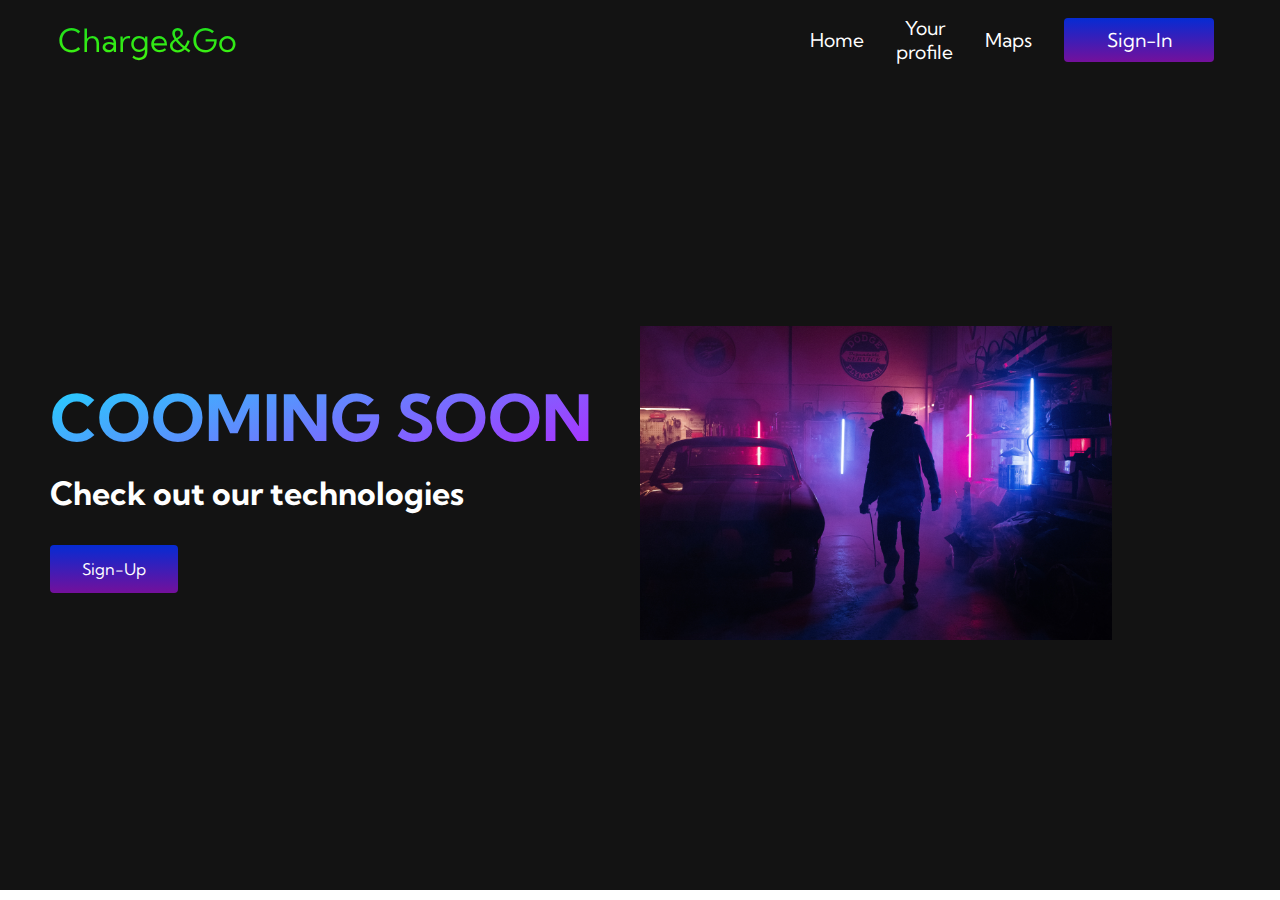
<file: tech.html>
<!DOCTYPE html>
<html lang="en">
  <head>
    <meta charset="UTF-8" />
    <meta name="viewport" content="width=device-width, initial-scale=1.0" />
    <title>Charge&Go</title>
    <link rel="stylesheet" href="./css/styles.css" />
    <link
      rel="stylesheet"
      href="https://use.fontawesome.com/releases/v5.14.0/css/all.css"
      integrity="sha384-HzLeBuhoNPvSl5KYnjx0BT+WB0QEEqLprO+NBkkk5gbc67FTaL7XIGa2w1L0Xbgc"
      crossorigin="anonymous"
    />
    <link
      href="https://fonts.googleapis.com/css2?family=Kumbh+Sans:wght@400;700&display=swap"
      rel="stylesheet"
    />
  </head>
  <body>
    <nav class="navbar">
      <div class="navbar__container">
        <a href="/" id="navbar__logo"><i class="fas fa-gem"></i>Charge&Go</a>
        <div class="navbar__toggle" id="mobile-menu">
          <span class="bar"></span> <span class="bar"></span>
          <span class="bar"></span>
        </div>
        <ul class="navbar__menu">
          <li class="navbar__item">
            <a href="/" class="navbar__links">Home</a>
          </li>
          <li class="navbar__item">
            <a href="/tech" class="navbar__links">Your profile</a>
          </li>
          <li class="navbar__item">
            <a href="https://www.google.com/maps" class="navbar__links">Maps</a>
          </li>
          <li class="navbar__btn">
            <a href="/sign-up" class="button">Sign-In</a>
          </li>
        </ul>
      </div>
    </nav>
    <div class="main">
      <div class="main__container">
        <div class="main__content">
          <h1>COOMING SOON</h1>
          <p>Check out our technologies</p>
          <button class="main__btn"><a href="/tech.html">Sign-Up</a></button>
        </div>
        <div class="main__img-container">
          <img id="main__img" src="./images/pic8.jpg" />
        </div>
      </div>
    </div>

    <script src="./js/app.js"></script>
  </body>
</html>
</file>
<file: css/styles.css>
* {
  box-sizing: border-box;
  margin: 0;
  padding: 0;
  font-family: "Kumbh Sans", sans-serif;
}

.navbar {
  background: #131313;
  height: 80px;
  display: flex;
  justify-content: center;
  align-items: center;
  font-size: 1.2rem;
  position: sticky;
  top: 0;
  z-index: 999;
}

.navbar__container {
  display: flex;
  justify-content: space-between;
  height: 80px;
  z-index: 1;
  width: 100%;
  max-width: 1300px;
  margin-right: auto;
  margin-left: auto;
  padding-right: 50px;
  padding-left: 50px;
}

#navbar__logo {
  background-color: #68e483;
  background-image: linear-gradient(to top, #56ff08 0%, #05d127 100%);
  background-size: 100%;
  -webkit-background-clip: text;
  -moz-background-clip: text;
  -webkit-text-fill-color: transparent;
  -moz-text-fill-color: transparent;
  display: flex;
  align-items: center;
  cursor: pointer;
  text-decoration: none;
  font-size: 2rem;
}

.fa-gem {
  margin-right: 0.5rem;
}

.navbar__menu {
  display: flex;
  align-items: center;
  list-style: none;
  text-align: center;
}

.navbar__item {
  height: 80px;
}

.navbar__links {
  color: #fff;
  display: flex;
  align-items: center;
  justify-content: center;
  text-decoration: none;
  padding: 0 1rem;
  height: 100%;
}

.navbar__btn {
  display: flex;
  justify-content: center;
  align-items: center;
  padding: 0 1rem;
  width: 100%;
}

.button {
  display: flex;
  justify-content: center;
  align-items: center;
  text-decoration: none;
  padding: 10px 20px;
  height: 100%;
  width: 100%;
  border: none;
  outline: none;
  border-radius: 4px;
  background-image: linear-gradient(to top, #74109b 0%, #052bd3 100%);
  color: #fff;
}

.button:hover {
  background: #05d127;
  transition: all 0.3s ease;
}

.navbar__links:hover {
  color: #052bd3;
  transition: all 0.3s ease;
}

@media screen and (max-width: 960px) {
  .navbar__container {
    display: flex;
    justify-content: space-between;
    height: 80px;
    z-index: 1;
    width: 100%;
    max-width: 1300px;
    padding: 0;
  }

  .navbar__menu {
    display: grid;
    grid-template-columns: auto;
    margin: 0;
    width: 100%;
    position: absolute;
    top: -1000px;
    opacity: 1;
    transition: all 0.5s ease;
    height: 50vh;
    z-index: -1;
  }

  .navbar__menu.active {
    background: #131313;
    top: 100%;
    opacity: 1;
    transition: all 0.5s ease;
    z-index: 99;
    height: 50vh;
    font-size: 1.6rem;
  }

  #navbar__logo {
    padding-left: 25px;
  }

  .navbar__toggle .bar {
    width: 25px;
    height: 3px;
    margin: 5px auto;
    transition: all 0.3s ease-in-out;
    background: #fff;
  }

  .navbar__item {
    width: 100%;
  }

  .navbar__links {
    text-align: center;
    padding: 2rem;
    width: 100%;
    display: table;
  }

  .navbar__btn {
    padding-bottom: 2rem;
  }

  .button {
    display: flex;
    justify-content: center;
    align-items: center;
    width: 80%;
    height: 80px;
    margin: 0;
  }

  #mobile-menu {
    position: absolute;
    top: 20%;
    right: 5%;
    transform: translate(5%, 20%);
  }

  .navbar__toggle .bar {
    display: block;
    cursor: pointer;
  }

  #mobile-menu.is-active .bar:nth-child(2) {
    opacity: 0;
  }

  #mobile-menu.is-active .bar:nth-child(1) {
    transform: translateY(8px) rotate(45deg);
  }

  #mobile-menu.is-active .bar:nth-child(3) {
    transform: translateY(-8px) rotate(-45deg);
  }
}

/* Main Content CSS */
.main {
  background-color: #141414;
}

.main__container {
  display: grid;
  grid-template-columns: 1fr 1fr;
  align-items: center;
  justify-self: center;
  margin: 0 auto;
  height: 90vh;
  background-color: #131313;
  z-index: 1;
  width: 100%;
  max-width: 1300px;
  padding-right: 50px;
  padding-left: 50px;
}

.main__content {
  color: #fff;
  width: 100%;
}

.main__content h1 {
  font-size: 4rem;
  background-color: #ff8177;
  background-image: linear-gradient(-20deg, #b721ff 0%, #21d4fd 100%);
  background-size: 100%;
  -webkit-background-clip: text;
  -moz-background-clip: text;
  -webkit-text-fill-color: transparent;
  -moz-text-fill-color: transparent;
}

.main__content h2 {
  font-size: 4rem;
  margin-top: 10px;
  background-color: #203b94;
  background-image: linear-gradient(to top, #21d4fd 0%, #05d127 100%);
  background-size: 100%;
  -webkit-background-clip: text;
  -moz-background-clip: text;
  -webkit-text-fill-color: transparent;
  -moz-text-fill-color: transparent;
}

.main__content p {
  margin-top: 1rem;
  font-size: 2rem;
  font-weight: 700;
}

.main__btn {
  font-size: 1rem;
  background-image: linear-gradient(to top, #74109b 0%, #052bd3 100%);
  padding: 14px 32px;
  border: none;
  border-radius: 4px;
  color: #fff;
  margin-top: 2rem;
  cursor: pointer;
  position: relative;
  transition: all 0.35s;
  outline: none;
}

.main__btn a {
  position: relative;
  z-index: 8;
  color: #fff;
  text-decoration: none;
}

.main__btn:after {
  position: absolute;
  content: "";
  top: 0;
  left: 0;
  width: 0;
  height: 100%;
  background: #07c510;
  transition: all 0.35s;
  border-radius: 4px;
}

.main__btn:hover {
  color: #fff;
}

.main__btn:hover:after {
  width: 100%;
}

.main__img--container {
  text-align: center;
}

#main__img {
  height: 80%;
  width: 80%;
}

/* Mobile Responsive */
@media screen and (max-width: 768px) {
  .main__container {
    display: grid;
    grid-template-columns: auto;
    align-items: center;
    justify-self: center;
    width: 100%;
    margin: 0 auto;
    height: 90vh;
  }

  .main__content {
    text-align: center;
    margin-bottom: 4rem;
  }

  .main__content h1 {
    font-size: 2.5rem;
    margin-top: 2rem;
  }

  .main__content h2 {
    font-size: 3rem;
  }

  .main__content p {
    margin-top: 1rem;
    font-size: 1.5rem;
  }
}

@media screen and (max-width: 480px) {
  .main__content h1 {
    font-size: 2rem;
    margin-top: 3rem;
  }

  .main__content h2 {
    font-size: 2rem;
  }

  .main__content p {
    margin-top: 2rem;
    font-size: 1.5rem;
  }

  .main__btn {
    padding: 12px 36px;
    margin: 2.5rem 0;
  }
}

/* Services Section */
.services {
  background: #131313;
  display: flex;
  flex-direction: column;
  justify-content: center;
  align-items: center;
  height: 100vh;
}

.services h1 {
  background-color: #ff8177;
  background-image: linear-gradient(
    to right,
    rgb(0, 162, 255),
    rgb(67, 180, 67)
  );
  background-size: 100%;
  -webkit-background-clip: text;
  -moz-background-clip: text;
  -webkit-text-fill-color: transparent;
  -moz-text-fill-color: transparent;
  margin-bottom: 5rem;
  font-size: 3rem;
}

.services__container {
  display: flex;
  justify-content: center;
  flex-wrap: wrap;
}

.services__card {
  margin: 1rem;
  height: 525px;
  width: 400px;
  border-radius: 4px;
  background-image: linear-gradient(
      to bottom,
      rgba(0, 0, 0, 0) 0%,
      rgba(17, 17, 17, 0.6) 100%
    ),
    url("./images/pic5.jpg");
  background-size: cover;
  position: relative;
  color: #fff;
}

.services__card:before {
  opacity: 0.2;
}

.services__card:nth-child(2) {
  background-image: linear-gradient(
      to bottom,
      rgba(0, 0, 0, 0) 0%,
      rgba(17, 17, 17, 0.9) 100%
    ),
    url("./images/pic6.jpg");
}

.services__card h2 {
  position: absolute;
  top: 400px;
  left: 30px;
}

.services__card p {
  position: absolute;
  top: 450px;
  left: 30px;
}

.services__card button {
  color: #fff;
  padding: 10px 20px;
  border: none;
  outline: none;
  border-radius: 4px;
  background: #f77062;
  position: absolute;
  top: 440px;
  left: 30px;
  font-size: 1rem;
}

.services__card button:hover {
  cursor: pointer;
}

.services__card:hover {
  transform: scale(1.075);
  transition: 0.2s ease-in;
  cursor: pointer;
}

@media screen and (max-width: 960px) {
  .services {
    height: 1600px;
  }

  .services h1 {
    font-size: 2rem;
    margin-top: 12rem;
  }
}

@media screen and (max-width: 480px) {
  .services {
    height: 1400px;
  }

  .services h1 {
    font-size: 1.2rem;
  }

  .services__card {
    width: 300px;
  }
}

/* Footer CSS */
.footer__container {
  background-color: #141414;
  padding: 5rem 0;
  display: flex;
  flex-direction: column;
  justify-content: center;
  align-items: center;
}

#footer__logo {
  color: #fff;
  display: flex;
  align-items: center;
  cursor: pointer;
  text-decoration: none;
  font-size: 2rem;
}

.footer__links {
  width: 100%;
  max-width: 1000px;
  display: flex;
  justify-content: center;
}

.footer__link--wrapper {
  display: flex;
}

.footer__link--items {
  display: flex;
  flex-direction: column;
  align-items: flex-start;
  margin: 16px;
  text-align: left;
  width: 160px;
  box-sizing: border-box;
}

.footer__link--items h2 {
  margin-bottom: 16px;
}

.footer__link--items > h2 {
  color: #fff;
}

.footer__link--items a {
  color: #fff;
  text-decoration: none;
  margin-bottom: 0.5rem;
}

.footer__link--items a:hover {
  color: #e9e9e9;
  transition: 0.3s ease-out;
}

/* Social Icons */
.social__icon--link {
  color: #fff;
  font-size: 24px;
}

.social__media {
  max-width: 1000px;
  width: 100%;
}

.social__media--wrap {
  display: flex;
  justify-content: space-between;
  align-items: center;
  width: 90%;
  max-width: 1000px;
  margin: 40px auto 0 auto;
}

.social__icons {
  display: flex;
  justify-content: space-between;
  align-items: center;
  width: 240px;
}

.social__logo {
  color: #fff;
  justify-self: start;
  margin-left: 20px;
  cursor: pointer;
  text-decoration: none;
  font-size: 2rem;
  display: flex;
  align-items: center;
  margin-bottom: 16px;
}

.website__rights {
  color: #fff;
}

@media screen and (max-width: 820px) {
  .footer__links {
    padding-top: 2rem;
  }

  #footer__logo {
    margin-bottom: 2rem;
  }

  .website__rights {
    margin-bottom: 2rem;
  }

  .footer__link--wrapper {
    flex-direction: column;
  }

  .social__media--wrap {
    flex-direction: column;
  }
}

@media screen and (max-width: 480px) {
  .footer__link--items {
    margin: 0;
    padding: 10px;
    width: 100%;
  }
}
</file>
